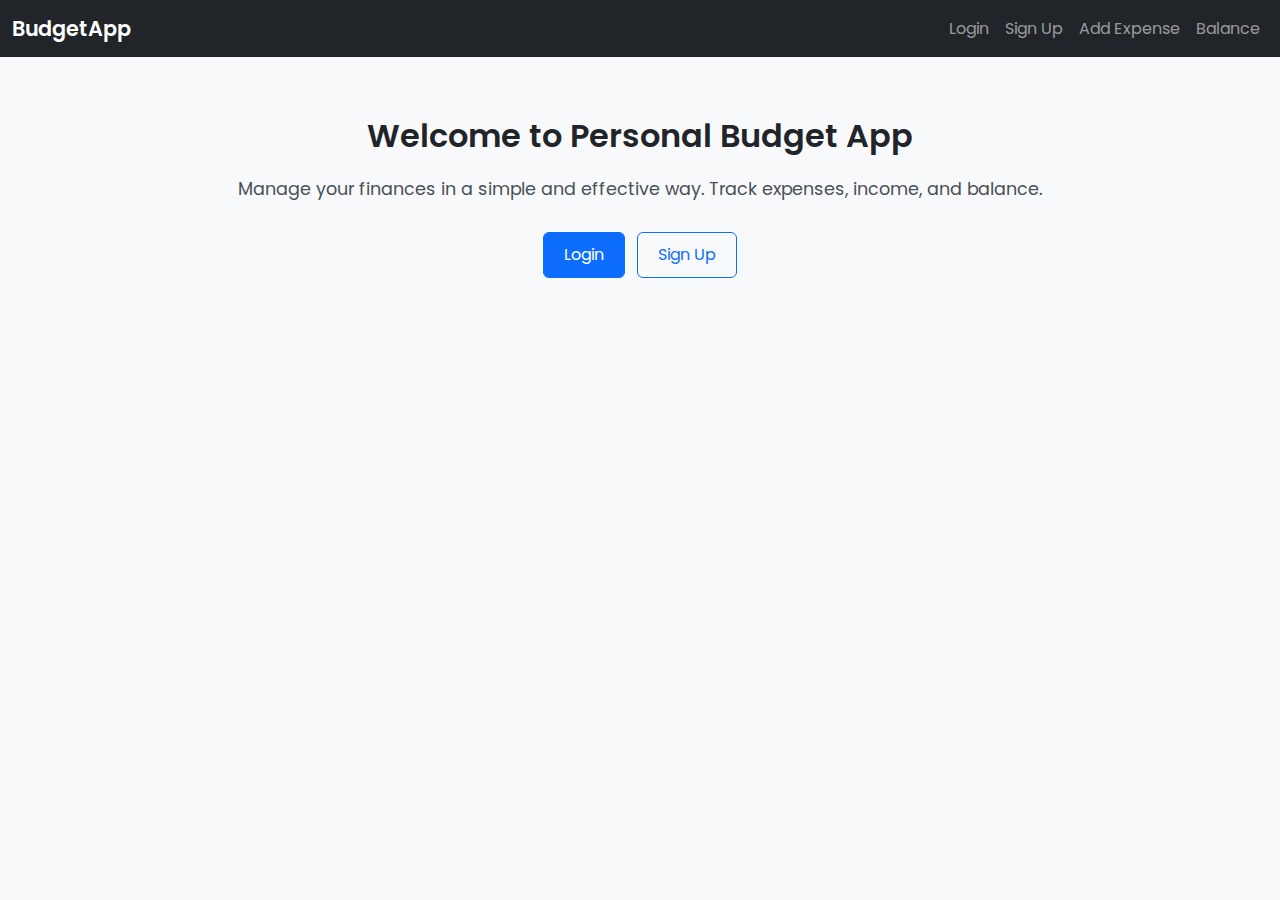
<file: index.html>
<!DOCTYPE html>
<html lang="en">

<head>
    <meta charset="UTF-8" />
    <meta name="viewport" content="width=device-width, initial-scale=1" />
    <title>Personal Budget App - Home</title>
    <link href="https://cdn.jsdelivr.net/npm/bootstrap@5.3.3/dist/css/bootstrap.min.css" rel="stylesheet" />
    <link href="https://fonts.googleapis.com/css2?family=Poppins:wght@400;600&display=swap" rel="stylesheet" />
    <link rel="stylesheet" href="style.css" />
</head>

<body>

    <nav class="navbar navbar-expand-lg navbar-dark bg-dark">
  <div class="container-fluid">
    <a class="navbar-brand" href="index.html">BudgetApp</a>
    <button class="navbar-toggler" type="button" data-bs-toggle="collapse" data-bs-target="#navbarNav"
      aria-controls="navbarNav" aria-expanded="false" aria-label="Toggle navigation">
      <span class="navbar-toggler-icon"></span>
    </button>
    
    <div class="collapse navbar-collapse" id="navbarNav">
      <ul class="navbar-nav ms-auto">
        <li class="nav-item"><a class="nav-link" href="login.html">Login</a></li>
        <li class="nav-item"><a class="nav-link" href="register.html">Sign Up</a></li>
        <li class="nav-item"><a class="nav-link" href="expense.html">Add Expense</a></li>
        <li class="nav-item"><a class="nav-link" href="balance.html">Balance</a></li>
      </ul>
    </div>
  </div>
</nav>


    <section class="hero container">
        <h2>Welcome to Personal Budget App</h2>
        <p>Manage your finances in a simple and effective way. Track expenses, income, and balance.</p>
        <a href="login.html" class="btn btn-primary btn-custom me-2">Login</a>
        <a href="register.html" class="btn btn-outline-primary btn-custom">Sign Up</a>
    </section>

    <script src="https://cdn.jsdelivr.net/npm/bootstrap@5.3.3/dist/js/bootstrap.bundle.min.js"></script>
</body>

</html>
</file>
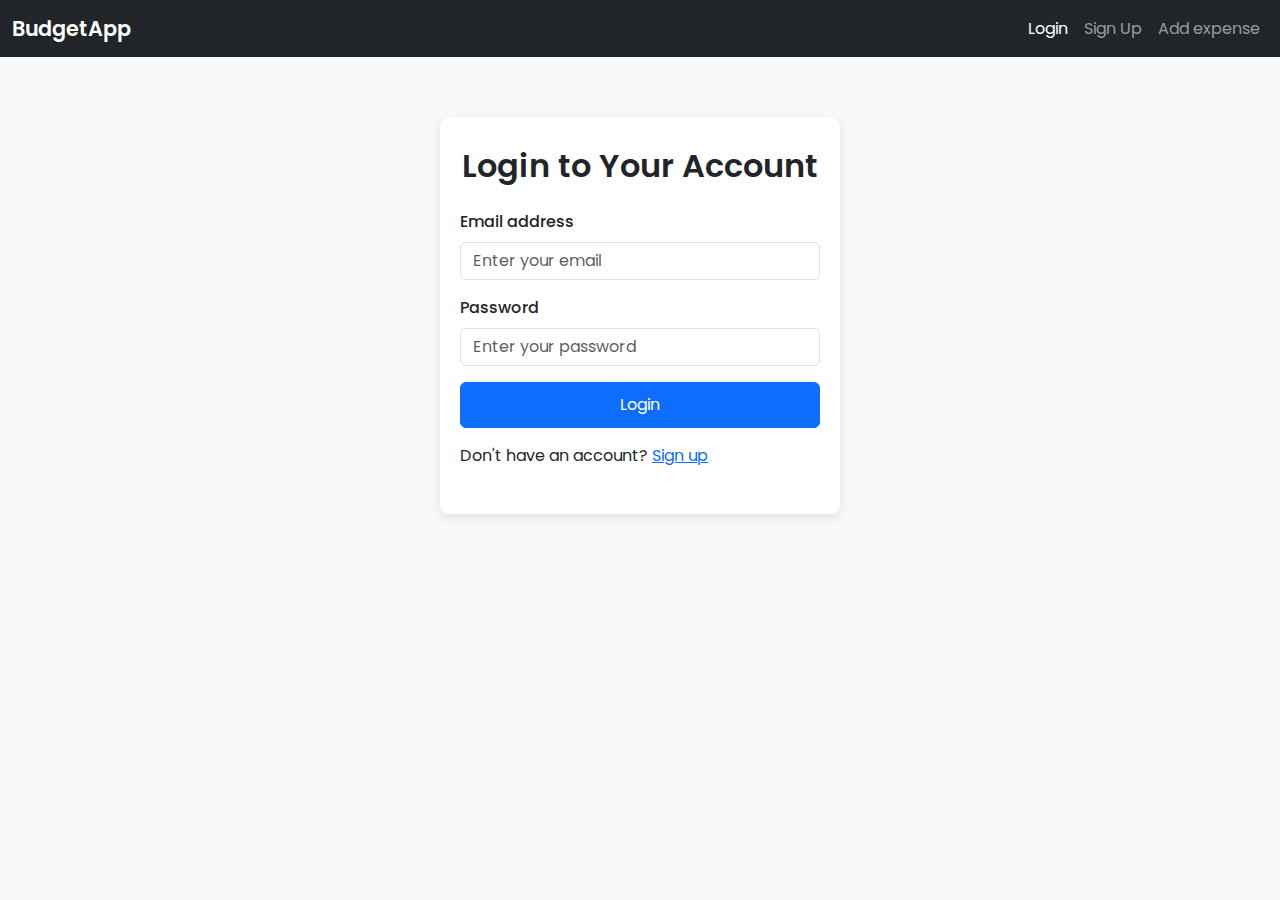
<file: login.html>
<!DOCTYPE html>
<html lang="en">
<head>
  <meta charset="UTF-8" />
  <meta name="viewport" content="width=device-width, initial-scale=1" />
  <title>Login - Personal Budget App</title>
  <link href="https://cdn.jsdelivr.net/npm/bootstrap@5.3.3/dist/css/bootstrap.min.css" rel="stylesheet" />
  <link href="https://fonts.googleapis.com/css2?family=Poppins:wght@400;600&display=swap" rel="stylesheet" />
  <link rel="stylesheet" href="style.css" />
</head>
<body>
  <nav class="navbar navbar-expand-lg navbar-dark bg-dark">
    <div class="container-fluid">
      <a class="navbar-brand" href="index.html">BudgetApp</a>
      <button
        class="navbar-toggler"
        type="button"
        data-bs-toggle="collapse"
        data-bs-target="#navbarNav"
        aria-controls="navbarNav"
        aria-expanded="false"
        aria-label="Toggle navigation"
      >
        <span class="navbar-toggler-icon"></span>
      </button>
      <div class="collapse navbar-collapse" id="navbarNav">
        <ul class="navbar-nav ms-auto">
          <li class="nav-item">
            <a class="nav-link active" href="login.html">Login</a>
          </li>
          <li class="nav-item">
            <a class="nav-link" href="register.html">Sign Up</a>
             <li class="nav-item"><a class="nav-link" href="expense.html">Add expense</a></li>
          </li>
        </ul>
      </div>
    </div>
  </nav>
  <section class="login-section container">
    <h2 class="mb-4">Login to Your Account</h2>
    <form>
      <div class="mb-3">
        <label for="email" class="form-label">Email address</label>
        <input type="email" class="form-control" id="email" placeholder="Enter your email" required />
      </div>
      <div class="mb-3">
        <label for="password" class="form-label">Password</label>
        <input type="password" class="form-control" id="password" placeholder="Enter your password" required />
      </div>
      <button type="submit" class="btn btn-primary btn-custom">Login</button>
    </form>
    <p class="mt-3">
      Don't have an account? <a href="register.html">Sign up</a>
    </p>
  </section>
  <script src="https://cdn.jsdelivr.net/npm/bootstrap@5.3.3/dist/js/bootstrap.bundle.min.js"></script>
</body>
</html>
</file>
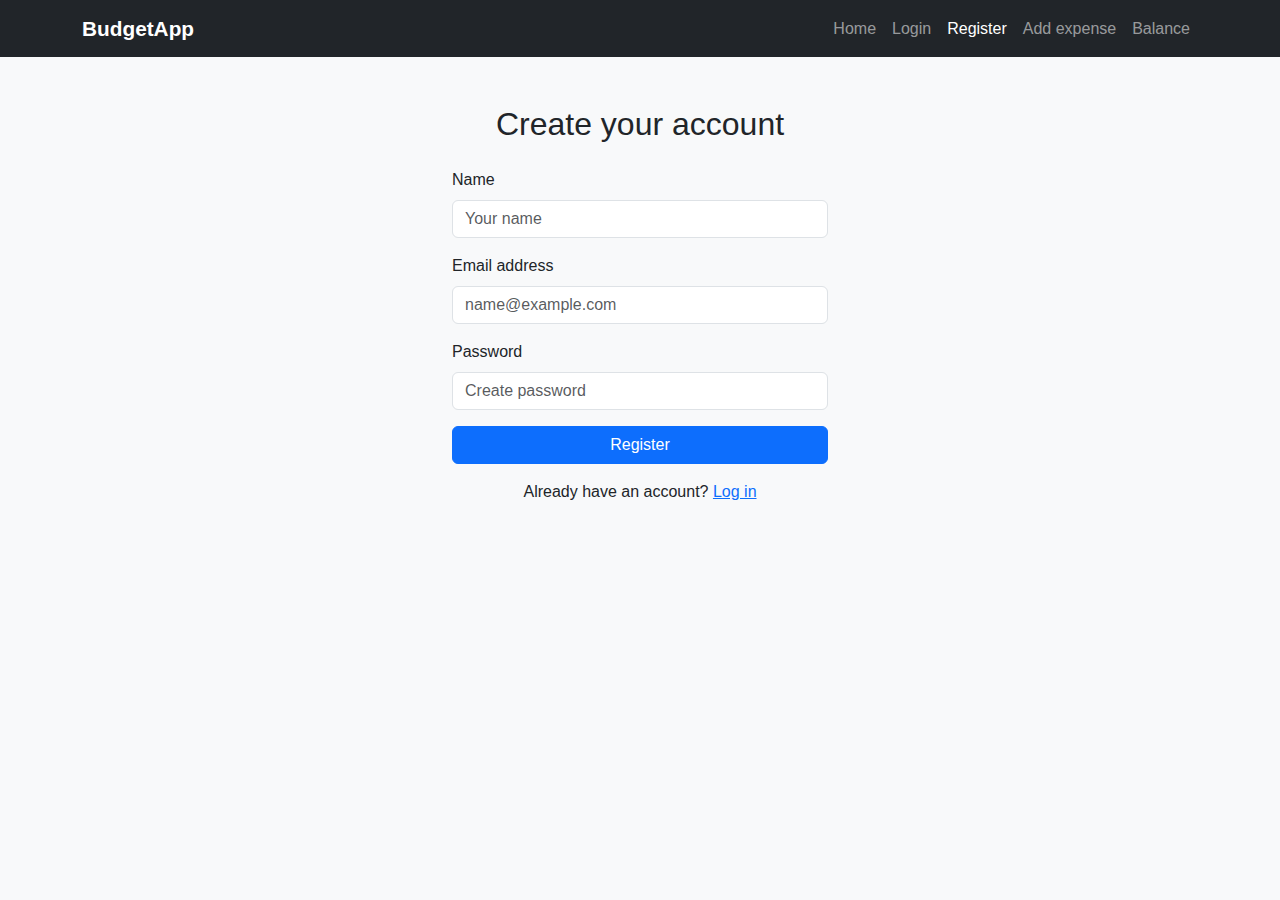
<file: register.html>
<!DOCTYPE html>
<html lang="en">
<head>
  <meta charset="UTF-8" />
  <meta name="viewport" content="width=device-width, initial-scale=1" />
  <title>Register - Personal Budget App</title>
  <link href="https://cdn.jsdelivr.net/npm/bootstrap@5.3.0/dist/css/bootstrap.min.css" rel="stylesheet" />
  <link rel="stylesheet" href="style.css" />
</head>
<body>
  <nav class="navbar navbar-expand-lg navbar-dark bg-dark">
  <div class="container">
    <a class="navbar-brand" href="index.html">BudgetApp</a>
    <button class="navbar-toggler" type="button" data-bs-toggle="collapse" data-bs-target="#navbarNav" 
            aria-controls="navbarNav" aria-expanded="false" aria-label="Toggle navigation">
      <span class="navbar-toggler-icon"></span>
    </button>
    <div class="collapse navbar-collapse" id="navbarNav">
      <ul class="navbar-nav ms-auto">
        <li class="nav-item"><a class="nav-link" href="index.html">Home</a></li>
        <li class="nav-item"><a class="nav-link" href="login.html">Login</a></li>
        <li class="nav-item"><a class="nav-link active" href="register.html">Register</a></li>
        <li class="nav-item"><a class="nav-link" href="expense.html">Add expense</a></li>
        <li class="nav-item"><a class="nav-link" href="balance.html">Balance</a></li>
      </ul>
    </div>
  </div>
</nav>
  <div class="container mt-5" style="max-width: 400px;">
    <h2 class="mb-4 text-center">Create your account</h2>
    <form>
      <div class="mb-3">
        <label for="name" class="form-label">Name</label>
        <input type="text" class="form-control" id="name" placeholder="Your name" required />
      </div>
      <div class="mb-3">
        <label for="email" class="form-label">Email address</label>
        <input type="email" class="form-control" id="email" placeholder="name@example.com" required />
      </div>
      <div class="mb-3">
        <label for="password" class="form-label">Password</label>
        <input type="password" class="form-control" id="password" placeholder="Create password" required />
      </div>
      <button type="submit" class="btn btn-primary w-100">Register</button>
    </form>
    <p class="mt-3 text-center">
      Already have an account? <a href="login.html">Log in</a>

    </p>
  </div>

  <script src="https://cdn.jsdelivr.net/npm/bootstrap@5.3.0/dist/js/bootstrap.bundle.min.js"></script>
</body>
</html>
</file>
<file: style.css>
body {
  font-family: 'Poppins', sans-serif;
  background-color: #f8f9fa;
  margin: 0;
  padding: 0;
}

.hero {
  text-align: center;
  padding: 60px 20px;
}

.hero h2 {
  font-weight: 600;
  margin-bottom: 20px;
  color: #212529;
}

.hero p {
  font-size: 1.1rem;
  margin-bottom: 30px;
  color: #495057;
}

.btn-custom {
  padding: 10px 20px;
  font-size: 1rem;
}

.login-section {
  max-width: 400px;
  margin: 60px auto;
  padding: 30px 20px;
  background-color: #ffffff;
  border-radius: 10px;
  box-shadow: 0 4px 12px rgb(0 0 0 / 0.1);
}

.login-section h2 {
  font-weight: 600;
  color: #212529;
  text-align: center;
  margin-bottom: 30px;
}

.login-section form label {
  font-weight: 500;
}

.login-section form input {
  box-shadow: none !important;
}

.login-section form button {
  width: 100%;
}

.navbar-brand {
  font-weight: 600;
  font-size: 1.3rem;
}
</file>
